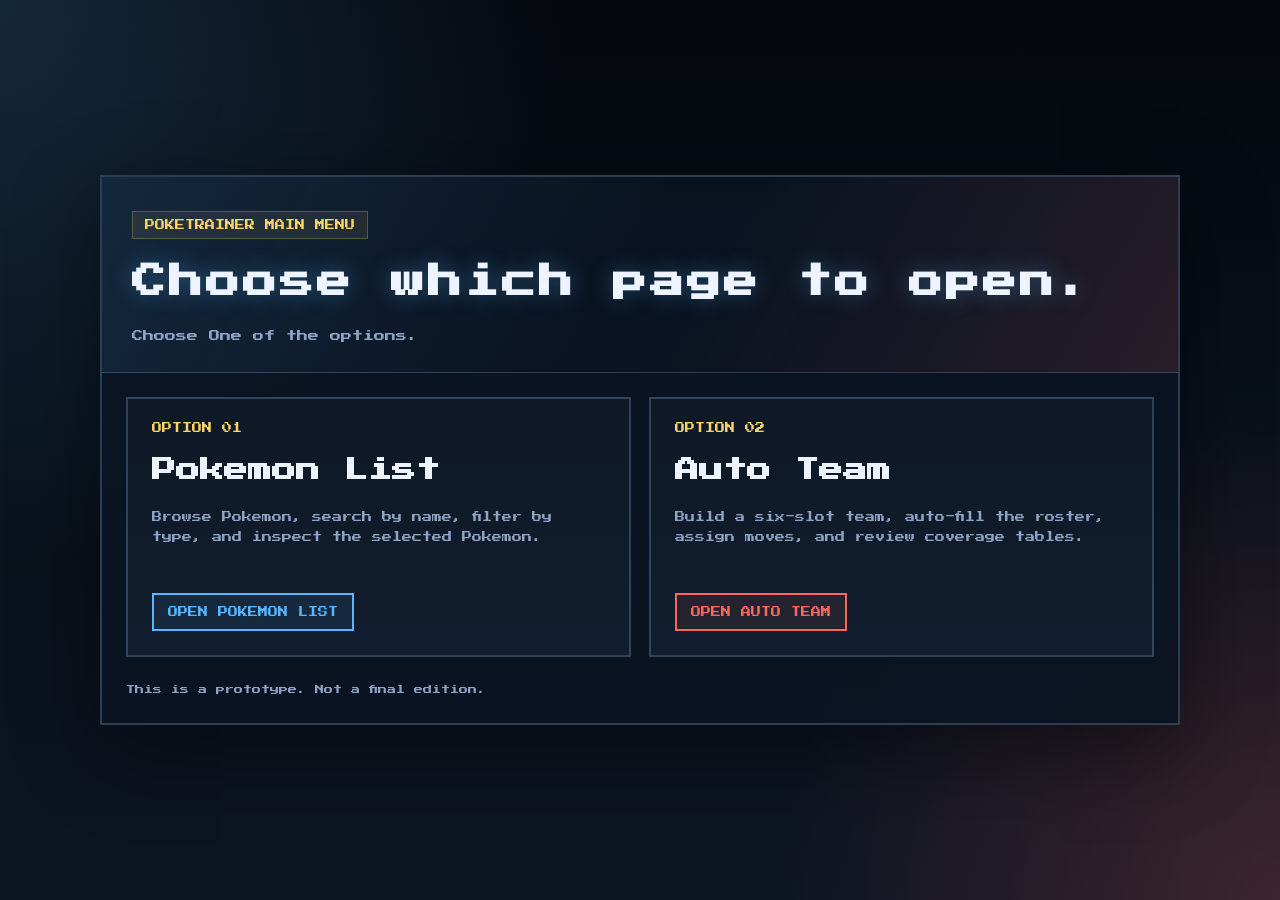
<file: src/main/resources/static/index.html>
<!DOCTYPE html>
<html lang="en">
<head>
    <meta charset="UTF-8">
    <meta name="viewport" content="width=device-width, initial-scale=1.0">
    <title>PokeTrainer</title>
    <link rel="preconnect" href="https://fonts.googleapis.com">
    <link rel="preconnect" href="https://fonts.gstatic.com" crossorigin>
    <link href="https://fonts.googleapis.com/css2?family=Press+Start+2P&display=swap" rel="stylesheet">
    <style>
        :root {
            --bg: #081019;
            --panel: rgba(10, 20, 34, 0.92);
            --line: rgba(132, 170, 220, 0.28);
            --text: #eef4ff;
            --muted: #8fa4c5;
            --blue: #58b6ff;
            --red: #ff645f;
            --gold: #f7d46a;
            --font: "Press Start 2P", monospace;
        }

        * {
            box-sizing: border-box;
            margin: 0;
            padding: 0;
        }

        body {
            min-height: 100vh;
            font-family: var(--font);
            color: var(--text);
            background:
                radial-gradient(circle at top left, rgba(88, 182, 255, 0.18), transparent 36%),
                radial-gradient(circle at bottom right, rgba(255, 100, 95, 0.2), transparent 32%),
                linear-gradient(180deg, #05080e 0%, #081019 45%, #0d1522 100%);
        }

        .page {
            min-height: 100vh;
            display: grid;
            place-items: center;
            padding: 24px;
        }

        .shell {
            width: min(1080px, 100%);
            border: 2px solid var(--line);
            background: var(--panel);
            box-shadow: 0 24px 80px rgba(0, 0, 0, 0.45);
            overflow: hidden;
        }

        .hero {
            padding: 34px 30px 24px;
            border-bottom: 1px solid var(--line);
            background:
                linear-gradient(120deg, rgba(88, 182, 255, 0.12), transparent 48%),
                linear-gradient(300deg, rgba(255, 100, 95, 0.12), transparent 44%);
        }

        .badge {
            display: inline-block;
            padding: 8px 12px;
            margin-bottom: 18px;
            font-size: 10px;
            color: var(--gold);
            border: 1px solid rgba(247, 212, 106, 0.25);
            background: rgba(247, 212, 106, 0.08);
        }

        h1 {
            margin-bottom: 18px;
            font-size: clamp(20px, 3vw, 34px);
            line-height: 1.5;
            letter-spacing: 3px;
            text-shadow: 0 0 22px rgba(88, 182, 255, 0.35);
        }

        .hero p {
            max-width: 720px;
            color: var(--muted);
            font-size: 11px;
            line-height: 2;
        }

        .cards {
            display: grid;
            grid-template-columns: repeat(2, minmax(0, 1fr));
            gap: 18px;
            padding: 24px;
        }

        .card {
            display: flex;
            flex-direction: column;
            gap: 18px;
            min-height: 260px;
            padding: 24px;
            color: inherit;
            text-decoration: none;
            border: 2px solid var(--line);
            background: linear-gradient(180deg, rgba(15, 24, 39, 0.96) 0%, rgba(18, 30, 47, 0.96) 100%);
            transition: transform 0.18s ease, border-color 0.18s ease;
        }

        .card:hover {
            transform: translateY(-4px);
            border-color: rgba(255, 255, 255, 0.45);
        }

        .card-label {
            color: var(--gold);
            font-size: 10px;
        }

        .card h2 {
            font-size: clamp(18px, 2vw, 24px);
            line-height: 1.6;
        }

        .card p {
            flex: 1;
            color: var(--muted);
            font-size: 10px;
            line-height: 2;
        }

        .cta {
            width: fit-content;
            padding: 12px 14px;
            border: 2px solid currentColor;
            font-size: 10px;
        }

        .card.blue .cta {
            color: var(--blue);
            background: rgba(88, 182, 255, 0.08);
        }

        .card.red .cta {
            color: var(--red);
            background: rgba(255, 100, 95, 0.08);
        }

        .footer {
            padding: 0 24px 24px;
            color: var(--muted);
            font-size: 9px;
            line-height: 2;
        }

        @media (max-width: 860px) {
            .cards {
                grid-template-columns: 1fr;
            }
        }
    </style>
</head>
<body>
<main class="page">
    <section class="shell">
        <div class="hero">
            <span class="badge">POKETRAINER MAIN MENU</span>
            <h1>Choose which page to open.</h1>
            <p>
                Choose One of the options.
            </p>
        </div>

        <div class="cards">
            <a class="card blue" href="pokemon-list.html">
                <span class="card-label">OPTION 01</span>
                <h2>Pokemon List</h2>
                <p>Browse Pokemon, search by name, filter by type, and inspect the selected Pokemon.</p>
                <span class="cta">OPEN POKEMON LIST</span>
            </a>

            <a class="card red" href="auto-team.html">
                <span class="card-label">OPTION 02</span>
                <h2>Auto Team</h2>
                <p>Build a six-slot team, auto-fill the roster, assign moves, and review coverage tables.</p>
                <span class="cta">OPEN AUTO TEAM</span>
            </a>
        </div>

        <div class="footer">
            This is a prototype. Not a final edition.
        </div>
    </section>
</main>
</body>
</html>
</file>
